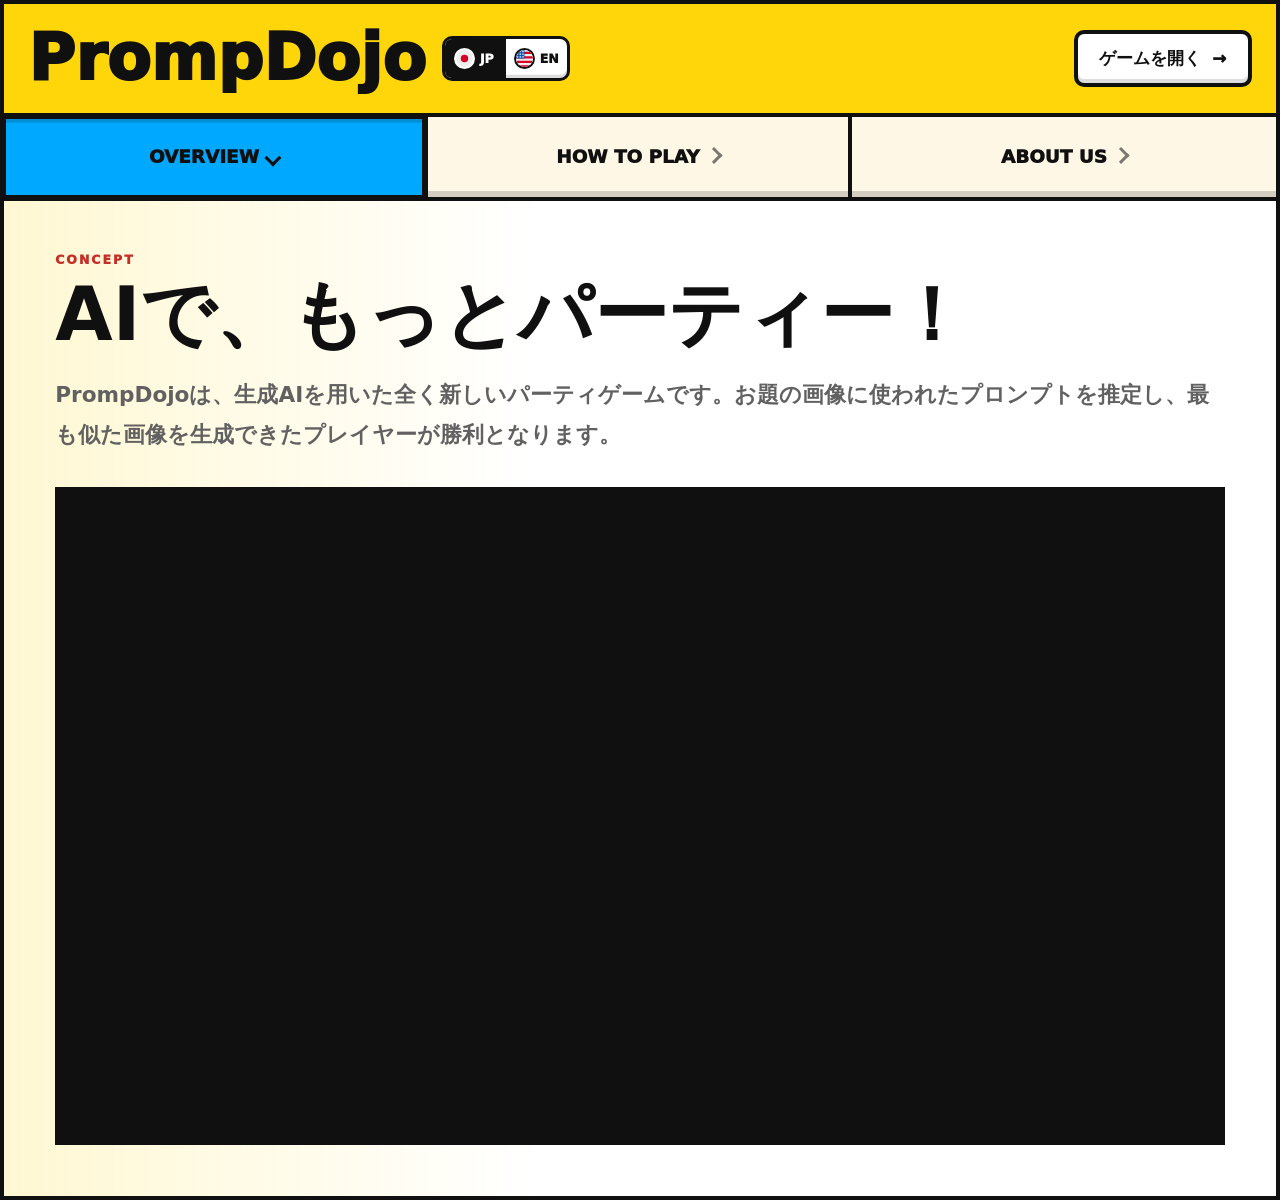
<file: index.html>
<!doctype html>
<html lang="ja">
  <head>
    <meta charset="utf-8" />
    <meta name="viewport" content="width=device-width, initial-scale=1" />
    <meta
      name="description"
      content="PrompDojoは、生成AIを用いた全く新しいパーティゲームです。お題の画像に使われたプロンプトを推定し、最も似た画像を生成できたプレイヤーが勝利となります。"
    />
    <meta name="theme-color" content="#ffd60a" />
    <meta property="og:title" content="PrompDojo" />
    <meta
      property="og:description"
      content="Prompt engineering meets party game. 画像を見て、言葉に戻し、AIで描き直す対戦ゲーム。"
    />
    <meta
      property="og:image"
      content="https://haruk1y.github.io/prompdojo-project-page/assets/prompdojo-hero.png"
    />
    <title>PrompDojo | Project Page</title>
    <link rel="stylesheet" href="styles.css?v=github-pages" />
    <script src="script.js?v=github-pages" defer></script>
  </head>
  <body>
    <main id="project" class="project-shell">
      <section class="switcher" aria-label="PrompDojo project menu">
        <div class="switcher__top">
          <div class="brand-lockup">
            <h1 class="project-title">PrompDojo</h1>
            <div class="language-switch" aria-label="Language">
              <button
                class="language-switch__button is-active"
                type="button"
                aria-pressed="true"
                data-lang-option="ja"
              >
                <img
                  class="language-switch__flag"
                  src="assets/vendor/circle-flags/jp.svg"
                  alt=""
                  width="24"
                  height="24"
                />
                <span class="language-switch__code">JP</span>
              </button>
              <button
                class="language-switch__button"
                type="button"
                aria-pressed="false"
                data-lang-option="en"
              >
                <img
                  class="language-switch__flag"
                  src="assets/vendor/circle-flags/us.svg"
                  alt=""
                  width="24"
                  height="24"
                />
                <span class="language-switch__code">EN</span>
              </button>
            </div>
          </div>
          <a
            class="play-link"
            href="https://prompdojo.vercel.app/"
            target="_blank"
            rel="noreferrer"
          >
            <span data-i18n="nav.play">ゲームを開く</span>
            <span aria-hidden="true">→</span>
          </a>
        </div>

        <div
          id="section-menu"
          class="section-menu"
          role="tablist"
          aria-label="PrompDojo sections"
        >
          <button
            id="tab-concept"
            class="section-menu__item is-active"
            type="button"
            role="tab"
            aria-selected="true"
            aria-controls="panel-concept"
            data-section="concept"
          >
            OVERVIEW
          </button>
          <button
            id="tab-how"
            class="section-menu__item"
            type="button"
            role="tab"
            aria-selected="false"
            aria-controls="panel-how"
            data-section="how"
          >
            HOW TO PLAY
          </button>
          <button
            id="tab-team"
            class="section-menu__item"
            type="button"
            role="tab"
            aria-selected="false"
            aria-controls="panel-team"
            data-section="team"
          >
            ABOUT US
          </button>
        </div>

        <div class="panel-stage">
          <article
            id="panel-concept"
            class="content-panel is-active"
            role="tabpanel"
            aria-labelledby="tab-concept"
            data-panel="concept"
          >
            <p class="eyebrow">Concept</p>
            <h2 data-i18n="concept.title">AIで、もっとパーティー！</h2>
            <p data-i18n="concept.body">
              PrompDojoは、生成AIを用いた全く新しいパーティゲームです。お題の画像に使われたプロンプトを推定し、最も似た画像を生成できたプレイヤーが勝利となります。
            </p>
            <div class="video-embed panel-video">
              <iframe
                class="video-embed__iframe"
                src="https://www.youtube.com/embed/vcR_tNXxO4A"
                title="PrompDojo - Trailer"
                loading="lazy"
                referrerpolicy="strict-origin-when-cross-origin"
                allow="accelerometer; autoplay; clipboard-write; encrypted-media; gyroscope; picture-in-picture; web-share"
                allowfullscreen
              ></iframe>
            </div>
          </article>

          <article
            id="panel-how"
            class="content-panel"
            role="tabpanel"
            aria-labelledby="tab-how"
            data-panel="how"
            hidden
          >
            <p class="eyebrow">How To Play</p>
            <h2 data-i18n="how.title">見る、書く、生成する</h2>
            <ol class="play-steps">
              <li>
                <span class="step-icon" aria-hidden="true">
                  <svg viewBox="0 0 48 48" focusable="false">
                    <path d="M4 24s7-12 20-12 20 12 20 12-7 12-20 12S4 24 4 24Z" />
                    <circle cx="24" cy="24" r="6" />
                  </svg>
                </span>
                <div class="step-copy">
                  <strong data-i18n="how.step1.title">お題画像を見る</strong>
                  <p data-i18n="how.step1.body">主題、背景、色、構図、画風...どれも欠かせない！</p>
                </div>
              </li>
              <li>
                <span class="step-icon" aria-hidden="true">
                  <svg viewBox="0 0 48 48" focusable="false">
                    <path d="M10 36h7l20-20-7-7-20 20v7Z" />
                    <path d="M26 13l7 7" />
                    <path d="M9 41h30" />
                  </svg>
                </span>
                <div class="step-copy">
                  <strong data-i18n="how.step2.title">プロンプトを書く</strong>
                  <p data-i18n="how.step2.body">見えた要素をAIが描きやすい言葉に変換しよう！</p>
                </div>
              </li>
              <li>
                <span class="step-icon" aria-hidden="true">
                  <svg viewBox="0 0 48 48" focusable="false">
                    <rect x="8" y="12" width="24" height="24" rx="3" />
                    <path d="M15 30l5-6 4 4 4-7 4 9" />
                    <path d="M36 7v8" />
                    <path d="M32 11h8" />
                    <path d="M39 28v6" />
                    <path d="M36 31h6" />
                  </svg>
                </span>
                <div class="step-copy">
                  <strong data-i18n="how.step3.title">AIで生成する</strong>
                  <p data-i18n="how.step3.body">作成しよう！</p>
                </div>
              </li>
              <li>
                <span class="step-icon" aria-hidden="true">
                  <svg viewBox="0 0 48 48" focusable="false">
                    <path d="M12 28l8 8 16-20" />
                    <path d="M8 8h32v32H8z" />
                  </svg>
                </span>
                <div class="step-copy">
                  <strong data-i18n="how.step4.title">近さを比べる</strong>
                  <p data-i18n="how.step4.body">お題画像に似ているほど高スコア！</p>
                </div>
              </li>
            </ol>
            <p class="play-note" data-i18n="how.modes.note">
              5種のゲームモードが存在。続々と追加予定！
            </p>
            <div class="video-embed panel-video">
              <iframe
                class="video-embed__iframe"
                src="https://www.youtube.com/embed/z3kpeYUQkF4"
                title="PrompDojo - Gameplay"
                loading="lazy"
                referrerpolicy="strict-origin-when-cross-origin"
                allow="accelerometer; autoplay; clipboard-write; encrypted-media; gyroscope; picture-in-picture; web-share"
                allowfullscreen
              ></iframe>
            </div>
          </article>

          <article
            id="panel-team"
            class="content-panel"
            role="tabpanel"
            aria-labelledby="tab-team"
            data-panel="team"
            hidden
          >
            <p class="eyebrow">About Us</p>
            <h2 data-i18n="team.title">開発メンバー</h2>
            <p class="about-lead">
              <span>
                <a
                  href="https://cerebralvalley.ai/e/gemini-3-tokyo-hackathon/hackathon/gallery"
                  target="_blank"
                  rel="noreferrer"
                  data-i18n="about.hackathon.name"
                >
                  Gemini3 Hackathon Tokyo
                </a>
                <span data-i18n="about.hackathon.result">で70チーム中3位入賞</span>
              </span>
              <span>
                <a
                  href="https://ailab.supercell.com/japan"
                  target="_blank"
                  rel="noreferrer"
                  data-i18n="about.lab.name"
                >
                  Supercell AI Innovation Lab Tokyo
                </a>
                <span data-i18n="about.lab.status">で開発中！</span>
              </span>
            </p>
            <div class="team-grid">
              <article class="team-card">
                <img
                  class="team-photo"
                  src="assets/team/haruki-yajima.jpg"
                  alt="Haruki Yajima"
                  width="1500"
                  height="843"
                />
                <div class="team-copy">
                  <h3 data-i18n="team.haruki.name">矢島陽樹</h3>
                  <p class="team-profile" data-i18n="team.profile">
                    東京大学大学院
                    情報理工学系研究科
                    修士1年
                  </p>
                  <a
                    class="linkedin-link"
                    href="https://www.linkedin.com/in/haruki-yajima/"
                    target="_blank"
                    rel="noreferrer"
                    aria-label="Haruki Yajima LinkedIn"
                  >
                    LinkedIn
                  </a>
                </div>
              </article>
              <article class="team-card">
                <img
                  class="team-photo team-photo--portrait"
                  src="assets/team/shuntaro-tokuda.jpg"
                  alt="Shuntaro Tokuda"
                  width="1125"
                  height="1500"
                />
                <div class="team-copy">
                  <h3 data-i18n="team.shuntaro.name">徳田俊太朗</h3>
                  <p class="team-profile" data-i18n="team.profile">
                    東京大学大学院
                    情報理工学系研究科
                    修士1年
                  </p>
                  <a
                    class="linkedin-link"
                    href="https://www.linkedin.com/in/shuntaro-tokuda-45b4703b2/"
                    target="_blank"
                    rel="noreferrer"
                    aria-label="Shuntaro Tokuda LinkedIn"
                  >
                    LinkedIn
                  </a>
                </div>
              </article>
            </div>
          </article>
        </div>
      </section>
    </main>
  </body>
</html>
</file>
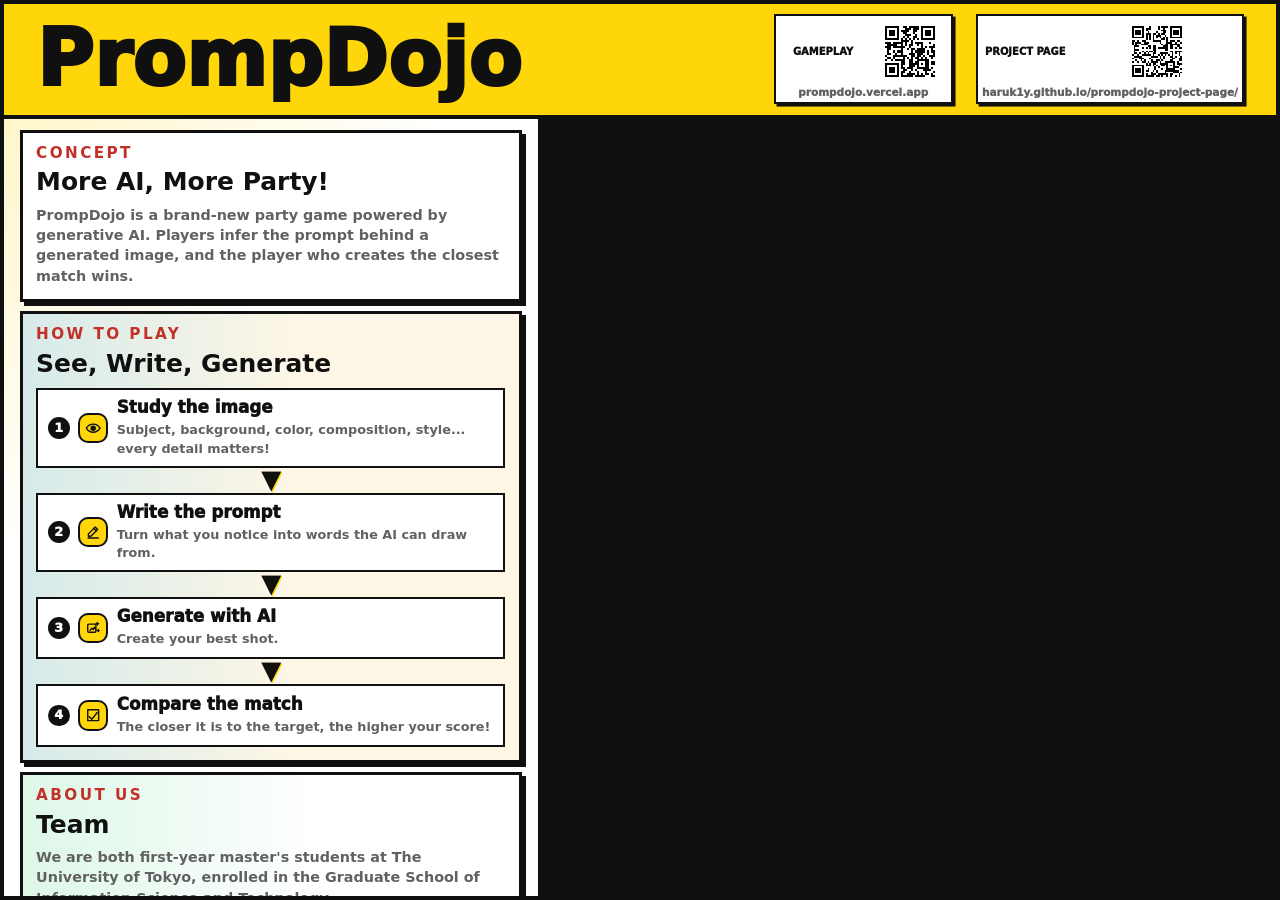
<file: demo-day/index.html>
<!doctype html>
<html lang="en">
  <head>
    <meta charset="utf-8" />
    <meta name="viewport" content="width=device-width, initial-scale=1" />
    <meta
      name="description"
      content="PrompDojo demo day page introducing the game's concept, how to play, and development team alongside the trailer."
    />
    <meta name="theme-color" content="#ffd60a" />
    <meta property="og:title" content="PrompDojo | Demo Day" />
    <meta
      property="og:description"
      content="PrompDojo demo day page. More AI, More Party!"
    />
    <meta
      property="og:image"
      content="https://haruk1y.github.io/prompdojo-project-page/assets/prompdojo-hero.png"
    />
    <title>PrompDojo | Demo Day</title>
    <link rel="stylesheet" href="../styles.css?v=demo-day" />
  </head>
  <body class="demo-day-page">
    <main class="demo-day-shell" aria-label="PrompDojo demo day overview">
      <header class="demo-day-header">
        <div class="demo-day-brand">
          <h1 class="demo-day-title">PrompDojo</h1>
        </div>
        <div class="demo-day-qr-strip" aria-label="PrompDojo quick links">
          <a
            class="demo-day-qr-card"
            href="https://prompdojo.vercel.app/"
            target="_blank"
            rel="noreferrer"
          >
            <span class="demo-day-qr-label">Gameplay</span>
            <img
              src="../assets/qr/gameplay.png"
              alt="QR code for PrompDojo gameplay"
              width="116"
              height="116"
            />
            <span class="demo-day-qr-url">prompdojo.vercel.app</span>
          </a>
          <a
            class="demo-day-qr-card"
            href="https://haruk1y.github.io/prompdojo-project-page/"
            target="_blank"
            rel="noreferrer"
          >
            <span class="demo-day-qr-label">Project Page</span>
            <img
              src="../assets/qr/project-page.png"
              alt="QR code for PrompDojo project page"
              width="116"
              height="116"
            />
            <span class="demo-day-qr-url">haruk1y.github.io/prompdojo-project-page/</span>
          </a>
        </div>
      </header>

      <section class="demo-day-copy" aria-label="PrompDojo information">
        <div class="demo-day-section-stack">
          <section class="demo-day-section demo-day-section--concept">
            <p class="eyebrow">Concept</p>
            <h2>More AI, More Party!</h2>
            <p>
              PrompDojo is a brand-new party game powered by generative AI.
              Players infer the prompt behind a generated image, and the
              player who creates the closest match wins.
            </p>
          </section>

          <section class="demo-day-section demo-day-section--how">
            <p class="eyebrow">How To Play</p>
            <h2>See, Write, Generate</h2>
            <ol class="demo-day-steps">
              <li>
                <span class="demo-day-step-number">1</span>
                <span class="demo-day-step-icon" aria-hidden="true">
                  <svg viewBox="0 0 48 48" focusable="false">
                    <path d="M4 24s7-12 20-12 20 12 20 12-7 12-20 12S4 24 4 24Z" />
                    <circle cx="24" cy="24" r="6" />
                  </svg>
                </span>
                <div>
                  <strong>Study the image</strong>
                  <p>Subject, background, color, composition, style... every detail matters!</p>
                </div>
              </li>
              <li>
                <span class="demo-day-step-number">2</span>
                <span class="demo-day-step-icon" aria-hidden="true">
                  <svg viewBox="0 0 48 48" focusable="false">
                    <path d="M10 36h7l20-20-7-7-20 20v7Z" />
                    <path d="M26 13l7 7" />
                    <path d="M9 41h30" />
                  </svg>
                </span>
                <div>
                  <strong>Write the prompt</strong>
                  <p>Turn what you notice into words the AI can draw from.</p>
                </div>
              </li>
              <li>
                <span class="demo-day-step-number">3</span>
                <span class="demo-day-step-icon" aria-hidden="true">
                  <svg viewBox="0 0 48 48" focusable="false">
                    <rect x="8" y="12" width="24" height="24" rx="3" />
                    <path d="M15 30l5-6 4 4 4-7 4 9" />
                    <path d="M36 7v8" />
                    <path d="M32 11h8" />
                    <path d="M39 28v6" />
                    <path d="M36 31h6" />
                  </svg>
                </span>
                <div>
                  <strong>Generate with AI</strong>
                  <p>Create your best shot.</p>
                </div>
              </li>
              <li>
                <span class="demo-day-step-number">4</span>
                <span class="demo-day-step-icon" aria-hidden="true">
                  <svg viewBox="0 0 48 48" focusable="false">
                    <path d="M12 28l8 8 16-20" />
                    <path d="M8 8h32v32H8z" />
                  </svg>
                </span>
                <div>
                  <strong>Compare the match</strong>
                  <p>The closer it is to the target, the higher your score!</p>
                </div>
              </li>
            </ol>
          </section>

          <section class="demo-day-section demo-day-section--about">
            <p class="eyebrow">About Us</p>
            <h2>Team</h2>
            <p class="demo-day-about-lead">
              We are both first-year master's students at The University of
              Tokyo, enrolled in the Graduate School of Information Science
              and Technology.
            </p>
            <div class="demo-day-team">
              <article class="demo-day-member">
                <img
                  src="../assets/team/haruki-yajima.jpg"
                  alt="Haruki Yajima"
                  width="1500"
                  height="843"
                />
                <h3>Haruki Yajima</h3>
                <a
                  class="demo-day-member-qr"
                  href="https://www.linkedin.com/in/haruki-yajima/"
                  target="_blank"
                  rel="noreferrer"
                  aria-label="Haruki Yajima LinkedIn"
                >
                  <span>LinkedIn</span>
                  <img
                    src="../assets/qr/haruki-linkedin.png"
                    alt="QR code for Haruki Yajima LinkedIn"
                    width="96"
                    height="96"
                  />
                </a>
              </article>
              <article class="demo-day-member">
                <img
                  src="../assets/team/shuntaro-tokuda.jpg"
                  alt="Shuntaro Tokuda"
                  width="1125"
                  height="1500"
                />
                <h3>Shuntaro Tokuda</h3>
                <a
                  class="demo-day-member-qr"
                  href="https://www.linkedin.com/in/shuntaro-tokuda-45b4703b2/"
                  target="_blank"
                  rel="noreferrer"
                  aria-label="Shuntaro Tokuda LinkedIn"
                >
                  <span>LinkedIn</span>
                  <img
                    src="../assets/qr/shuntaro-linkedin.png"
                    alt="QR code for Shuntaro Tokuda LinkedIn"
                    width="96"
                    height="96"
                  />
                </a>
              </article>
            </div>
          </section>
        </div>
      </section>

      <section class="demo-day-trailer" aria-label="PrompDojo trailer">
        <iframe
          class="demo-day-trailer__iframe"
          src="https://www.youtube.com/embed/vcR_tNXxO4A?autoplay=1&mute=1&loop=1&playlist=vcR_tNXxO4A&controls=0&modestbranding=1&rel=0&playsinline=1&disablekb=1&fs=0&iv_load_policy=3"
          title="PrompDojo - Trailer"
          loading="eager"
          referrerpolicy="strict-origin-when-cross-origin"
          allow="accelerometer; autoplay; clipboard-write; encrypted-media; gyroscope; picture-in-picture; web-share"
          allowfullscreen
        ></iframe>
      </section>
    </main>
  </body>
</html>
</file>
<file: styles.css>
:root {
  --ink: #101010;
  --paper: #fff7e6;
  --white: #ffffff;
  --yellow: #ffd60a;
  --blue: #00a8ff;
  --green: #2ecc71;
  --red: #ff3b30;
  --muted: color-mix(in srgb, var(--ink) 66%, white);
  --frame: 4px;
  --radius: 10px;
  --panel-pad: clamp(1.4rem, 4vw, 3.6rem);
  --header-pad: clamp(0.85rem, 2.2vw, 1.5rem);
  font-family:
    "Avenir Next", "Hiragino Sans", "Yu Gothic", ui-sans-serif, system-ui,
    sans-serif;
}

* {
  box-sizing: border-box;
}

html {
  scroll-behavior: smooth;
}

body {
  margin: 0;
  min-height: 100dvh;
  color: var(--ink);
  background: var(--white);
}

a {
  color: inherit;
  text-decoration: none;
}

button {
  font: inherit;
}

[hidden] {
  display: none !important;
}

.project-shell {
  width: 100%;
  min-height: 100dvh;
}

.switcher {
  display: grid;
  grid-template-rows: auto auto minmax(0, 1fr);
  min-height: inherit;
  border: var(--frame) solid var(--ink);
  background: var(--white);
  overflow: clip;
}

.switcher__top {
  display: flex;
  align-items: center;
  justify-content: space-between;
  flex-wrap: nowrap;
  gap: clamp(0.75rem, 2vw, 1.25rem);
  padding: var(--header-pad);
  border-bottom: var(--frame) solid var(--ink);
  background: var(--yellow);
}

.brand-lockup {
  display: inline-flex;
  flex: 1 1 auto;
  align-items: center;
  min-width: 0;
  gap: clamp(0.55rem, 1.6vw, 1rem);
}

.project-title,
h2,
h3 {
  margin: 0;
  letter-spacing: 0;
}

.project-title {
  flex: 0 1 auto;
  min-width: 0;
  font-size: clamp(1.6rem, 5vw, 4rem);
  font-weight: 950;
  line-height: 0.95;
  white-space: nowrap;
}

.language-switch {
  display: inline-grid;
  flex: 0 0 auto;
  grid-template-columns: repeat(2, minmax(0, 1fr));
  overflow: hidden;
  border: calc(var(--frame) - 1px) solid var(--ink);
  border-radius: var(--radius);
  background: var(--white);
  box-shadow: inset 0 -0.2rem 0 rgb(16 16 16 / 14%);
}

.language-switch__button {
  display: inline-flex;
  align-items: center;
  justify-content: center;
  gap: 0.32rem;
  min-width: clamp(3.05rem, 5.6vw, 3.55rem);
  min-height: clamp(2rem, 4.5vw, 2.4rem);
  border: 0;
  border-right: calc(var(--frame) - 1px) solid var(--ink);
  padding: 0.35rem 0.5rem;
  color: var(--ink);
  background: transparent;
  font-size: clamp(0.68rem, 1.7vw, 0.78rem);
  font-weight: 950;
  line-height: 1;
  cursor: pointer;
}

.language-switch__button:last-child {
  border-right: 0;
}

.language-switch__button:hover,
.language-switch__button:focus-visible {
  background: color-mix(in srgb, var(--blue) 18%, var(--white));
}

.language-switch__button:focus-visible {
  outline: 3px solid var(--ink);
  outline-offset: -5px;
}

.language-switch__button.is-active {
  color: var(--white);
  background: var(--ink);
  cursor: default;
}

.language-switch__button.is-active .language-switch__flag {
  border-color: var(--white);
}

.language-switch__flag {
  flex: 0 0 auto;
  width: clamp(1.05rem, 2.5vw, 1.3rem);
  height: auto;
  border: 2px solid var(--ink);
  border-radius: 999px;
  background: var(--white);
}

.language-switch__code {
  flex: 0 0 auto;
  line-height: 1;
  transform: translateY(0.08em);
}

.play-link {
  display: inline-flex;
  flex: 0 0 auto;
  align-items: center;
  justify-content: center;
  gap: 0.65em;
  min-height: clamp(2.7rem, 6vw, 3.6rem);
  padding: 0.75rem clamp(0.9rem, 2.5vw, 1.35rem);
  border: var(--frame) solid var(--ink);
  border-radius: var(--radius);
  color: var(--ink);
  background: var(--white);
  font-size: clamp(0.9rem, 2.2vw, 1.05rem);
  font-weight: 950;
  white-space: nowrap;
  box-shadow: inset 0 -0.25rem 0 rgb(16 16 16 / 14%);
}

.section-menu {
  display: grid;
  grid-template-columns: repeat(3, minmax(0, 1fr));
  border-bottom: var(--frame) solid var(--ink);
  background: var(--paper);
}

.section-menu__item {
  position: relative;
  display: inline-flex;
  align-items: center;
  justify-content: center;
  gap: 0.45em;
  min-width: 0;
  min-height: clamp(3.5rem, 8vw, 5rem);
  border: 0;
  border-right: var(--frame) solid var(--ink);
  padding: clamp(0.75rem, 2.4vw, 1.2rem);
  color: var(--ink);
  background: var(--paper);
  font-size: clamp(0.82rem, 2.2vw, 1.15rem);
  font-weight: 950;
  line-height: 1.05;
  text-align: center;
  cursor: pointer;
  box-shadow:
    inset 0 -0.38rem 0 rgb(16 16 16 / 18%),
    inset 0 0 0 2px transparent;
  transition:
    background 150ms ease,
    box-shadow 150ms ease,
    transform 150ms ease;
}

.section-menu__item::after {
  content: "";
  flex: 0 0 auto;
  width: 0.48em;
  aspect-ratio: 1;
  border-right: 0.18em solid currentColor;
  border-bottom: 0.18em solid currentColor;
  opacity: 0.55;
  transform: translateY(-0.08em) rotate(-45deg);
  transition:
    opacity 150ms ease,
    transform 150ms ease;
}

.section-menu__item:last-child {
  border-right: 0;
}

.section-menu__item:hover {
  background: color-mix(in srgb, var(--yellow) 38%, var(--paper));
  box-shadow:
    inset 0 -0.55rem 0 rgb(16 16 16 / 24%),
    inset 0 0 0 2px var(--ink);
}

.section-menu__item:hover::after {
  opacity: 1;
  transform: translate(0.12em, -0.08em) rotate(-45deg);
}

.section-menu__item:active {
  transform: translateY(0.18rem);
  box-shadow:
    inset 0 -0.18rem 0 rgb(16 16 16 / 28%),
    inset 0 0 0 2px var(--ink);
}

.section-menu__item:focus-visible {
  outline: 3px solid var(--ink);
  outline-offset: -8px;
}

.section-menu__item.is-active {
  background: var(--blue);
  box-shadow:
    inset 0 0.35rem 0 rgb(16 16 16 / 18%),
    inset 0 0 0 2px var(--ink);
  cursor: default;
}

.section-menu__item.is-active::after {
  opacity: 1;
  transform: translateY(0.05em) rotate(45deg);
}

.panel-stage {
  min-width: 0;
  min-height: 0;
  overflow: auto;
  background:
    linear-gradient(90deg, rgb(255 214 10 / 18%), transparent 42%),
    var(--white);
}

.content-panel {
  min-height: 100%;
  padding: var(--panel-pad);
}

.eyebrow {
  margin: 0;
  color: color-mix(in srgb, var(--red) 75%, var(--ink));
  font-size: clamp(0.68rem, 1.5vw, 0.78rem);
  font-weight: 950;
  letter-spacing: 0.16em;
  text-transform: uppercase;
}

h2 {
  max-width: 13.5em;
  margin-top: 0.65rem;
  font-size: clamp(2rem, 5.8vw, 5.25rem);
  line-height: 1.03;
}

h3 {
  font-size: clamp(1.05rem, 2.4vw, 1.35rem);
  line-height: 1.15;
}

.content-panel > p:not(.eyebrow) {
  max-width: min(100%, 78rem);
  color: var(--muted);
  font-size: clamp(1rem, 2.2vw, 1.35rem);
  font-weight: 750;
  line-height: 1.85;
}

.panel-video {
  width: min(100%, 78rem);
  margin: clamp(1.5rem, 3vw, 2rem) 0 0;
}

.video-embed {
  min-width: 0;
  overflow: hidden;
  background: var(--ink);
}

.video-embed__iframe {
  display: block;
  width: 100%;
  aspect-ratio: 16 / 9;
  height: auto;
  border: 0;
  background: var(--ink);
}

.about-lead,
.play-note,
.step-copy p,
.team-card p {
  color: var(--muted);
  font-weight: 750;
  line-height: 1.7;
}

.play-steps {
  --arrow-size: clamp(1.25rem, 2.6vw, 1.6rem);
  --step-gap: clamp(2.75rem, 4vw, 3.5rem);

  display: grid;
  grid-template-columns: repeat(4, minmax(0, 1fr));
  gap: var(--step-gap);
  width: min(100%, 86rem);
  max-width: none;
  margin: clamp(1.5rem, 3vw, 2rem) 0 0;
  padding: 0;
  list-style: none;
}

.play-note {
  width: min(100%, 86rem);
  margin: clamp(1rem, 2.5vw, 1.4rem) 0 0;
  font-size: clamp(0.98rem, 2vw, 1.18rem);
}

.play-steps li {
  position: relative;
  display: grid;
  grid-template-rows: auto minmax(0, 1fr);
  gap: clamp(0.75rem, 2vw, 1rem);
  min-width: 0;
  min-height: clamp(13rem, 24vw, 15rem);
  padding: clamp(1rem, 2.4vw, 1.25rem);
  border: calc(var(--frame) - 1px) solid var(--ink);
  background: var(--paper);
}

.play-steps li:not(:last-child)::after {
  position: absolute;
  top: 50%;
}

.play-steps li:not(:last-child)::after {
  content: "▶";
  z-index: 2;
  right: calc((var(--step-gap) + var(--arrow-size)) / -2);
  width: var(--arrow-size);
  color: var(--ink);
  font-size: var(--arrow-size);
  font-weight: 950;
  line-height: 1;
  text-align: center;
  text-shadow: 0.09em 0.09em 0 var(--yellow);
  transform: translateY(-50%);
}

.step-icon {
  display: grid;
  place-items: center;
  width: clamp(3.2rem, 7vw, 4rem);
  aspect-ratio: 1;
  border: calc(var(--frame) - 1px) solid var(--ink);
  border-radius: var(--radius);
  background: var(--yellow);
}

.step-icon svg {
  width: 62%;
  height: 62%;
  fill: none;
  stroke: currentColor;
  stroke-linecap: round;
  stroke-linejoin: round;
  stroke-width: 4;
}

.step-icon circle {
  fill: currentColor;
}

.step-copy {
  min-width: 0;
}

.step-copy strong {
  display: block;
  font-size: clamp(1rem, 2vw, 1.25rem);
  font-weight: 950;
  line-height: 1.2;
}

.step-copy p {
  margin: 0.5rem 0 0;
}

.team-grid {
  display: grid;
  grid-template-columns: repeat(2, minmax(0, 1fr));
  gap: clamp(1.2rem, 3vw, 2rem);
  width: min(100%, 82rem);
  margin: clamp(1.5rem, 3vw, 2rem) auto 0;
}

.about-lead {
  max-width: min(100%, 82rem);
  margin: clamp(1rem, 2.4vw, 1.5rem) 0 0;
  font-size: clamp(1rem, 2.2vw, 1.35rem);
}

.about-lead > span {
  display: block;
}

.about-lead > span + span {
  margin-top: 0.2rem;
}

.about-lead a {
  color: var(--ink);
  text-decoration-line: underline;
  text-decoration-color: var(--blue);
  text-decoration-thickness: 0.18em;
  text-underline-offset: 0.14em;
}

.about-lead a:hover,
.about-lead a:focus-visible {
  color: var(--blue);
  outline: none;
}

.team-card {
  display: grid;
  grid-template-columns: minmax(12rem, 0.9fr) minmax(0, 1fr);
  align-items: stretch;
  min-width: 0;
  border: calc(var(--frame) - 1px) solid var(--ink);
  background: var(--paper);
}

.team-photo {
  width: 100%;
  height: 100%;
  min-height: clamp(16rem, 28vw, 22rem);
  object-fit: cover;
  object-position: 34% 42%;
  border-right: calc(var(--frame) - 1px) solid var(--ink);
  background: var(--blue);
}

.team-photo--portrait {
  object-position: 63% 32%;
}

.team-copy {
  display: grid;
  align-content: start;
  min-width: 0;
  padding: clamp(1rem, 2.4vw, 1.6rem);
}

.team-card h3 {
  margin: 0;
  font-size: clamp(1.55rem, 3vw, 2.15rem);
  line-height: 1.05;
}

.team-card p {
  margin: 0.85rem 0 0;
}

.team-profile {
  color: var(--ink);
  white-space: pre-line;
}

.linkedin-link {
  display: inline-flex;
  justify-self: start;
  align-items: center;
  justify-content: center;
  margin-top: 1rem;
  padding: 0.62rem 0.95rem;
  border: calc(var(--frame) - 1px) solid var(--ink);
  border-radius: var(--radius);
  color: var(--white);
  background: #0a66c2;
  font-family:
    Avenir, "Avenir Next", ui-sans-serif, system-ui, sans-serif;
  font-size: clamp(0.92rem, 2vw, 1.05rem);
  font-weight: 950;
  line-height: 1;
  box-shadow: 0.18rem 0.18rem 0 var(--ink);
}

.linkedin-link:hover,
.linkedin-link:focus-visible {
  color: var(--ink);
  background: var(--yellow);
  outline: none;
}

.demo-day-page {
  overflow: hidden;
  background: var(--ink);
}

.demo-day-shell {
  display: grid;
  grid-template-columns: minmax(31rem, 42vw) minmax(0, 1fr);
  grid-template-rows: auto minmax(0, 1fr);
  height: 100dvh;
  min-height: 100dvh;
  overflow: hidden;
  color: var(--ink);
  background: var(--white);
}

.demo-day-copy {
  grid-column: 1;
  grid-row: 2;
  display: grid;
  min-width: 0;
  min-height: 0;
  height: 100%;
  max-height: 100dvh;
  overflow: auto;
  border: var(--frame) solid var(--ink);
  border-top: 0;
  border-right: 0;
  background:
    linear-gradient(135deg, rgb(255 214 10 / 22%), transparent 34%),
    var(--white);
}

.demo-day-header {
  grid-column: 1 / -1;
  grid-row: 1;
  display: grid;
  grid-template-columns: minmax(0, 1fr) auto;
  align-items: center;
  gap: 0.35rem;
  padding: clamp(0.55rem, 1.15vw, 0.95rem) clamp(1.2rem, 3vw, 2rem);
  border: var(--frame) solid var(--ink);
  background: var(--yellow);
}

.demo-day-brand {
  display: grid;
  gap: 0.35rem;
  min-width: 0;
}

.demo-day-title {
  margin: 0;
  font-size: clamp(4.4rem, 6.2vw, 7.25rem);
  font-weight: 950;
  line-height: 0.82;
}

.demo-day-qr-strip {
  display: grid;
  grid-template-columns: repeat(2, minmax(0, auto));
  gap: clamp(1rem, 2vw, 2.15rem);
  align-items: stretch;
}

.demo-day-qr-card,
.demo-day-member-qr {
  color: var(--ink);
  text-decoration: none;
}

.demo-day-qr-card {
  display: grid;
  grid-template-columns: minmax(4.6rem, 5.4rem) auto;
  grid-template-rows: auto auto;
  align-items: center;
  justify-items: center;
  column-gap: 0.48rem;
  row-gap: 0.26rem;
  min-width: clamp(11.6rem, 12.2vw, 14rem);
  padding: 0.34rem;
  border: 2px solid var(--ink);
  background: var(--white);
  box-shadow: 0.16rem 0.16rem 0 var(--ink);
}

.demo-day-qr-card span,
.demo-day-member-qr span {
  font-size: clamp(0.58rem, 0.78vw, 0.72rem);
  font-weight: 950;
  line-height: 1;
  text-align: center;
  text-transform: uppercase;
}

.demo-day-qr-url {
  grid-column: 1 / -1;
  max-width: 100%;
  color: var(--muted);
  font-size: clamp(0.6rem, 0.82vw, 0.78rem) !important;
  line-height: 1.08 !important;
  overflow-wrap: anywhere;
  text-align: center;
  text-transform: none !important;
}

.demo-day-qr-card img {
  grid-column: 2;
  grid-row: 1;
  display: block;
  width: clamp(4.3rem, 4.8vw, 5.15rem);
  height: clamp(4.3rem, 4.8vw, 5.15rem);
  image-rendering: pixelated;
}

.demo-day-section-stack {
  display: grid;
  align-content: start;
  gap: clamp(0.8rem, 1.4vw, 1.1rem);
  padding: clamp(0.9rem, 2vw, 1.35rem);
}

.demo-day-section {
  display: grid;
  gap: clamp(0.45rem, 0.8vw, 0.7rem);
  padding: clamp(0.9rem, 1.8vw, 1.25rem);
  border: calc(var(--frame) - 1px) solid var(--ink);
  background: var(--paper);
  box-shadow: 0.25rem 0.25rem 0 var(--ink);
}

.demo-day-section--concept {
  background: var(--white);
}

.demo-day-section--how {
  min-height: clamp(24rem, 38vh, 30.5rem);
  background:
    linear-gradient(90deg, rgb(0 168 255 / 16%), transparent 58%),
    var(--paper);
}

.demo-day-section--about {
  background:
    linear-gradient(90deg, rgb(46 204 113 / 16%), transparent 60%),
    var(--white);
}

.demo-day-section h2 {
  max-width: none;
  margin: 0;
  font-size: clamp(1.35rem, 2.4vw, 2.35rem);
  line-height: 1.08;
}

.demo-day-section h3 {
  font-size: clamp(0.95rem, 1.4vw, 1.15rem);
}

.demo-day-section p {
  margin: 0;
  color: var(--muted);
  font-size: clamp(0.9rem, 1.45vw, 1.08rem);
  font-weight: 750;
  line-height: 1.62;
}

.demo-day-section > .eyebrow {
  color: color-mix(in srgb, var(--red) 75%, var(--ink));
  font-size: clamp(0.78rem, 1.25vw, 0.95rem);
  line-height: 1;
}

.demo-day-steps {
  display: grid;
  grid-template-columns: 1fr;
  gap: 1.72rem;
  margin: 0.15rem 0 0;
  padding: 0;
  list-style: none;
}

.demo-day-steps li {
  position: relative;
  display: grid;
  grid-template-columns: auto auto minmax(0, 1fr);
  align-items: center;
  gap: 0.52rem;
  min-width: 0;
  min-height: clamp(4.45rem, 5.8vw, 5.35rem);
  padding: 0.62rem 0.72rem;
  border: 2px solid var(--ink);
  background: var(--white);
}

.demo-day-steps li:not(:last-child)::after {
  content: "▼";
  position: absolute;
  left: 50%;
  bottom: -1.85rem;
  z-index: 2;
  color: var(--ink);
  font-size: 1.58rem;
  font-weight: 950;
  line-height: 1;
  text-shadow: 0.07rem 0.07rem 0 var(--yellow);
  transform: translateX(-50%);
}

.demo-day-step-number {
  display: grid;
  place-items: center;
  width: clamp(1.45rem, 1.9vw, 1.7rem);
  aspect-ratio: 1;
  border: 2px solid var(--ink);
  border-radius: 999px;
  color: var(--white);
  background: var(--ink);
  font-size: clamp(0.72rem, 1vw, 0.88rem);
  font-weight: 950;
  line-height: 1;
}

.demo-day-step-icon {
  display: grid;
  place-items: center;
  width: clamp(2rem, 2.6vw, 2.45rem);
  aspect-ratio: 1;
  border: 2px solid var(--ink);
  border-radius: var(--radius);
  color: var(--ink);
  background: var(--yellow);
}

.demo-day-step-icon svg {
  width: 62%;
  height: 62%;
  fill: none;
  stroke: currentColor;
  stroke-linecap: round;
  stroke-linejoin: round;
  stroke-width: 4;
}

.demo-day-step-icon circle {
  fill: currentColor;
}

.demo-day-steps strong {
  display: block;
  font-size: clamp(0.92rem, 1.35vw, 1.05rem);
  font-weight: 950;
  line-height: 1.18;
}

.demo-day-steps p {
  margin-top: 0.2rem;
  font-size: clamp(0.78rem, 1.15vw, 0.93rem);
  line-height: 1.45;
}

.demo-day-about-lead a {
  color: var(--ink);
  text-decoration-line: underline;
  text-decoration-color: var(--blue);
  text-decoration-thickness: 0.16em;
  text-underline-offset: 0.13em;
}

.demo-day-team {
  display: grid;
  grid-template-columns: repeat(2, minmax(0, 1fr));
  gap: 0.65rem;
}

.demo-day-member {
  position: relative;
  display: grid;
  grid-template-columns: minmax(0, 1fr);
  min-width: 0;
  height: clamp(9.4rem, 10.8vw, 11.8rem);
  min-height: 0;
  overflow: hidden;
  border: 2px solid var(--ink);
  background: var(--paper);
}

.demo-day-member > img {
  width: 100%;
  height: 100%;
  min-height: 0;
  object-fit: cover;
  object-position: 36% 22%;
  border-right: 2px solid var(--ink);
  background: var(--blue);
}

.demo-day-member:nth-child(2) > img {
  object-position: 62% 28%;
}

.demo-day-member h3 {
  position: absolute;
  left: 0.45rem;
  bottom: 0.45rem;
  max-width: calc(100% - 1.25rem);
  margin: 0;
  padding: 0.28rem 0.42rem;
  border: 2px solid var(--ink);
  background: var(--yellow);
  font-size: clamp(0.78rem, 1vw, 1rem);
  line-height: 1.05;
  box-shadow: 0.1rem 0.1rem 0 var(--ink);
}

.demo-day-member p {
  font-size: clamp(0.76rem, 1.1vw, 0.88rem);
  line-height: 1.35;
}

.demo-day-member-qr {
  position: absolute;
  top: 0.45rem;
  left: 0.45rem;
  z-index: 2;
  display: grid;
  place-items: center;
  gap: 0.18rem;
  padding: 0.28rem;
  border: 2px solid var(--ink);
  background: var(--white);
  box-shadow: 0.1rem 0.1rem 0 var(--ink);
}

.demo-day-member-qr span {
  display: block;
  font-size: clamp(0.5rem, 0.7vw, 0.62rem);
}

.demo-day-member-qr img {
  display: block;
  width: clamp(4.5rem, 4.9vw, 5.65rem);
  height: clamp(4.5rem, 4.9vw, 5.65rem);
  image-rendering: pixelated;
}

.demo-day-trailer {
  grid-column: 2;
  grid-row: 2;
  display: grid;
  align-items: stretch;
  justify-items: stretch;
  min-width: 0;
  min-height: 0;
  height: 100%;
  border: var(--frame) solid var(--ink);
  border-top: 0;
  background: var(--ink);
}

.demo-day-trailer__iframe {
  display: block;
  width: 100%;
  height: 100%;
  min-height: 0;
  border: 0;
  background: var(--ink);
}

@media (min-width: 1200px) and (min-height: 880px) {
  .demo-day-header {
    padding-block: clamp(0.45rem, 0.8vw, 0.72rem);
  }

  .demo-day-title {
    font-size: clamp(4.6rem, 6.1vw, 7.15rem);
  }

  .demo-day-qr-strip {
    gap: clamp(1.25rem, 1.8vw, 2.25rem);
  }

  .demo-day-qr-card {
    min-width: clamp(11.2rem, 11.7vw, 13.3rem);
    padding: 0.26rem;
  }

  .demo-day-qr-card img {
    width: clamp(3.9rem, 4.35vw, 4.8rem);
    height: clamp(3.9rem, 4.35vw, 4.8rem);
  }

  .demo-day-section-stack {
    gap: clamp(0.45rem, 0.7vw, 0.62rem);
    padding: clamp(0.45rem, 1vw, 0.7rem) clamp(0.75rem, 1.5vw, 1rem);
  }

  .demo-day-section {
    gap: clamp(0.35rem, 0.65vw, 0.55rem);
    padding: clamp(0.62rem, 1.05vw, 0.82rem);
  }

  .demo-day-section--how {
    min-height: clamp(24rem, 38vh, 30rem);
  }

  .demo-day-section h2 {
    font-size: clamp(1.18rem, 1.95vw, 1.95rem);
  }

  .demo-day-section p {
    font-size: clamp(0.8rem, 1.12vw, 0.92rem);
    line-height: 1.42;
  }

  .demo-day-steps {
    gap: 1.55rem;
  }

  .demo-day-steps li {
    min-height: clamp(3.85rem, 4.9vw, 4.75rem);
    padding: 0.5rem 0.62rem;
  }

  .demo-day-steps li:not(:last-child)::after {
    bottom: -1.62rem;
    font-size: 1.5rem;
  }

  .demo-day-step-number {
    width: clamp(1.35rem, 1.55vw, 1.55rem);
  }

  .demo-day-step-icon {
    width: clamp(1.9rem, 2.25vw, 2.2rem);
  }

  .demo-day-steps p,
  .demo-day-member p {
    font-size: clamp(0.74rem, 1vw, 0.84rem);
  }

  .demo-day-member-qr {
    padding: 0.24rem;
  }

  .demo-day-member-qr img {
    width: clamp(3.35rem, 3.75vw, 4.25rem);
    height: clamp(3.35rem, 3.75vw, 4.25rem);
  }

  .demo-day-member img {
    min-height: 0;
  }
}

@media (max-width: 900px) {
  .play-steps {
    --step-gap: clamp(1.6rem, 5vw, 2.25rem);

    grid-template-columns: 1fr;
  }

  .play-steps li {
    grid-template-columns: auto minmax(0, 1fr);
    grid-template-rows: auto;
    min-height: auto;
    align-items: center;
  }

  .play-steps li:not(:last-child)::after {
    content: "▼";
    top: auto;
    right: auto;
    bottom: calc((var(--step-gap) + var(--arrow-size)) / -2);
    left: calc(clamp(3.2rem, 7vw, 4rem) / 2 + clamp(1rem, 2.4vw, 1.25rem));
    width: var(--arrow-size);
    transform: translateX(-50%);
  }

  .demo-day-page {
    overflow: auto;
  }

  .demo-day-shell {
    height: auto;
    overflow: visible;
    grid-template-columns: 1fr;
  }

  .demo-day-header {
    grid-template-columns: 1fr;
  }

  .demo-day-qr-strip {
    justify-content: start;
  }

  .demo-day-copy {
    grid-column: 1;
    grid-row: auto;
    max-height: none;
    overflow: visible;
    border-right: var(--frame) solid var(--ink);
    border-bottom: 0;
  }

  .demo-day-trailer {
    grid-column: 1;
    grid-row: auto;
    min-height: auto;
    aspect-ratio: 16 / 9;
    border-top: var(--frame) solid var(--ink);
  }

  .demo-day-trailer__iframe {
    min-height: auto;
    aspect-ratio: 16 / 9;
  }
}

@media (max-width: 720px) {
  :root {
    --frame: 3px;
    --header-pad: clamp(0.65rem, 2.5vw, 0.9rem);
  }

  .switcher__top {
    align-items: center;
    gap: clamp(0.5rem, 2.4vw, 0.75rem);
  }

  .brand-lockup {
    gap: clamp(0.35rem, 1.8vw, 0.55rem);
  }

  .project-title {
    font-size: clamp(1.25rem, 6vw, 2.15rem);
  }

  .language-switch__button {
    min-width: clamp(2.6rem, 9vw, 3rem);
    min-height: clamp(1.75rem, 7vw, 2rem);
    gap: 0.22rem;
    padding-inline: 0.32rem;
    font-size: clamp(0.62rem, 2.8vw, 0.7rem);
  }

  .language-switch__flag {
    width: clamp(0.95rem, 4vw, 1.05rem);
    border-width: 1.5px;
  }

  .play-link {
    min-height: clamp(2.25rem, 8vw, 2.7rem);
    padding: 0.5rem clamp(0.6rem, 2.4vw, 0.85rem);
    font-size: clamp(0.78rem, 3.5vw, 0.92rem);
  }

  .section-menu__item {
    min-height: 3.4rem;
  }

  .content-panel {
    min-height: auto;
  }

  .team-grid {
    grid-template-columns: 1fr;
  }

  .team-card {
    grid-template-columns: minmax(0, 1fr);
  }

  .team-photo {
    aspect-ratio: 16 / 10;
    height: auto;
    min-height: 0;
    border-right: 0;
    border-bottom: calc(var(--frame) - 1px) solid var(--ink);
  }

  .team-photo--portrait {
    aspect-ratio: 4 / 3;
    object-position: 62% 26%;
  }

  .demo-day-steps,
  .demo-day-team {
    grid-template-columns: 1fr;
  }

  .demo-day-member {
    grid-template-columns: minmax(0, 1fr) auto;
  }
}

@media (max-width: 420px) {
  .language-switch__button {
    min-width: clamp(2.05rem, 10vw, 2.3rem);
  }

  .language-switch__code {
    position: absolute;
    width: 1px;
    height: 1px;
    overflow: hidden;
    clip: rect(0 0 0 0);
    white-space: nowrap;
  }

  .section-menu__item {
    padding-inline: 0.35rem;
  }

  .demo-day-qr-strip {
    grid-template-columns: repeat(2, minmax(0, 1fr));
  }

  .demo-day-member {
    grid-template-columns: minmax(0, 1fr);
    height: auto;
  }

  .demo-day-member-qr {
    grid-column: 1 / -1;
    grid-template-columns: auto auto;
    justify-content: start;
    border-top: 2px solid var(--ink);
    border-left: 0;
  }
}
</file>
